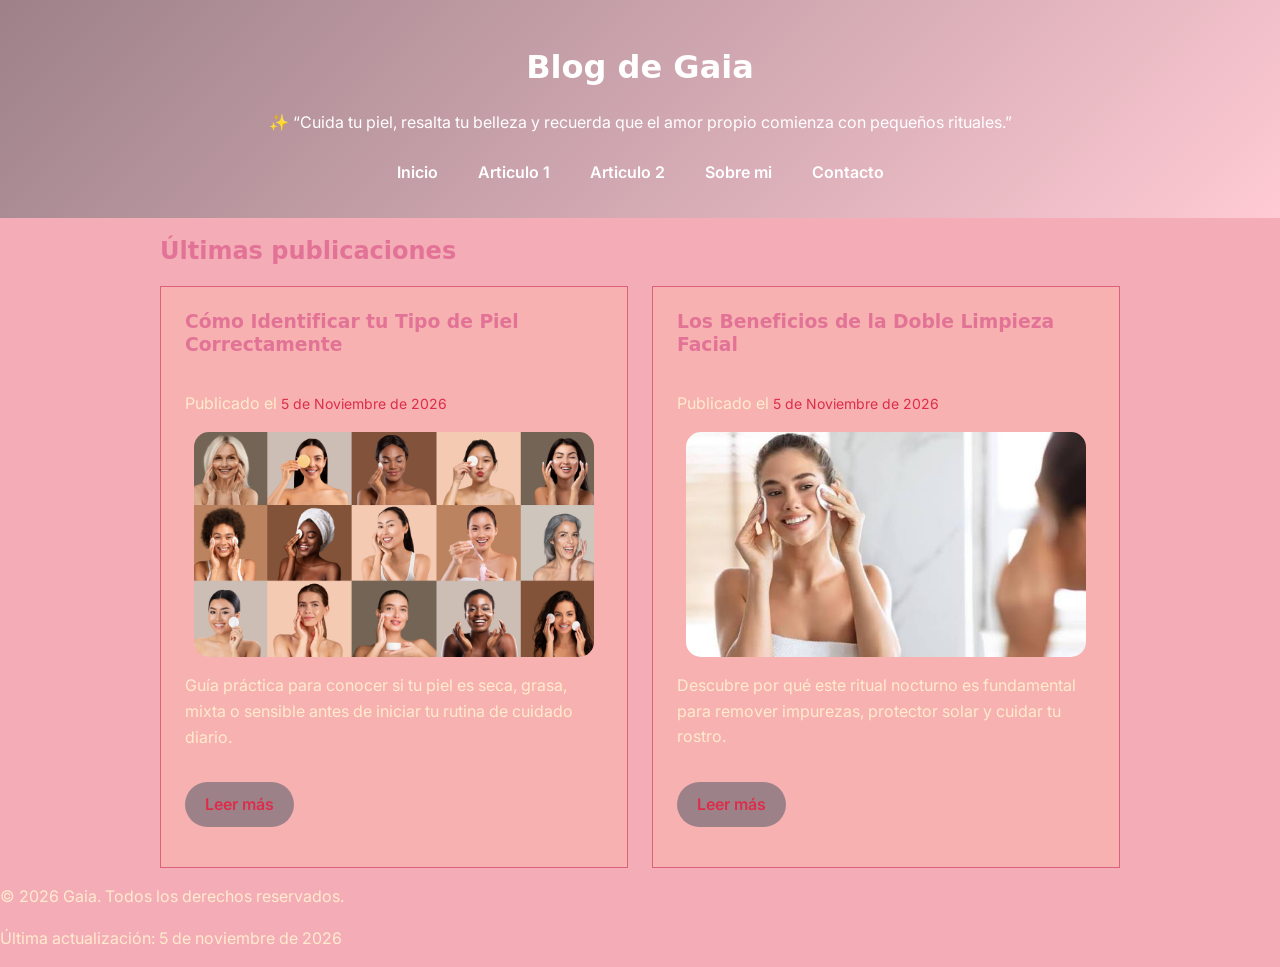
<file: index.html>
<!DOCTYPE html>
<html lang="es">
<head>
    <meta charset="UTF-8">
    <meta name="viewport" content="width=device-width, initial-scale=1.0">
    <meta name="description" content="Blog personal de Gaia enfocado en el cuidado facial, rutinas de skincare y consejos de belleza.">
    <title>Inicio | Blog de Gaia</title>
    <link rel="stylesheet" href="css/estilos.css"
</head>
<body>
    <header>
        <h1>Blog de Gaia</h1>
        <p>✨ “Cuida tu piel, resalta tu belleza y recuerda que el amor propio comienza con pequeños rituales.”</p>
        <nav>
            <ul>
                <li><a href="index.html" class="Activo">Inicio</a></li>
                <li><a href="articulo-1.html">Articulo 1</a></li>
                <li><a href="articulo-2.html" >Articulo 2</a></li>
                <li><a href="sobre-mi.html">Sobre mi</a></li>
                <li><a href="contacto.html">Contacto</a></li>
            </ul>
        </nav>
    </header>
    <main>
        <section>
            <h2>Últimas publicaciones</h2>
            <div class="tarjetas">
            <article class="tarjeta">
                <h3>Cómo Identificar tu Tipo de Piel Correctamente</h3>
                <p>Publicado el <time datetime="2026-11-05">5 de Noviembre de 2026</time></p>
                
                <!-- Imagen del Artículo 1 -->
                <img src="tipopiel.jpg" alt="Persona analizando su tipo de piel frente al espejo" width="400">
                
                <p>Guía práctica para conocer si tu piel es seca, grasa, mixta o sensible antes de iniciar tu rutina de cuidado diario.</p>
                <p><a href="articulo-1.html" class="boton">Leer más</a></p>
            </article>
            <article class="tarjeta">
                <h3>Los Beneficios de la Doble Limpieza Facial</h3>
                <p>Publicado el <time datetime="2026-11-05">5 de Noviembre de 2026</time></p>
                
                <!-- Imagen del Artículo 2 -->
                <img src="doblelimp.jpg" alt="Rutina nocturna de doble limpieza facial" width="400">
                
                <p>Descubre por qué este ritual nocturno es fundamental para remover impurezas, protector solar y cuidar tu rostro.</p>
                <p><a href="articulo-2.html" class="boton">Leer más</a></p>
            </article>
            </div>
        </section>
    </main>
    <footer>
        <p>&copy; 2026 Gaia. Todos los derechos reservados.</p>
        <p>Última actualización: <time datetime="2026-11-05">5 de noviembre de 2026</time></p>
    </footer>
</body>
</html>
</file>
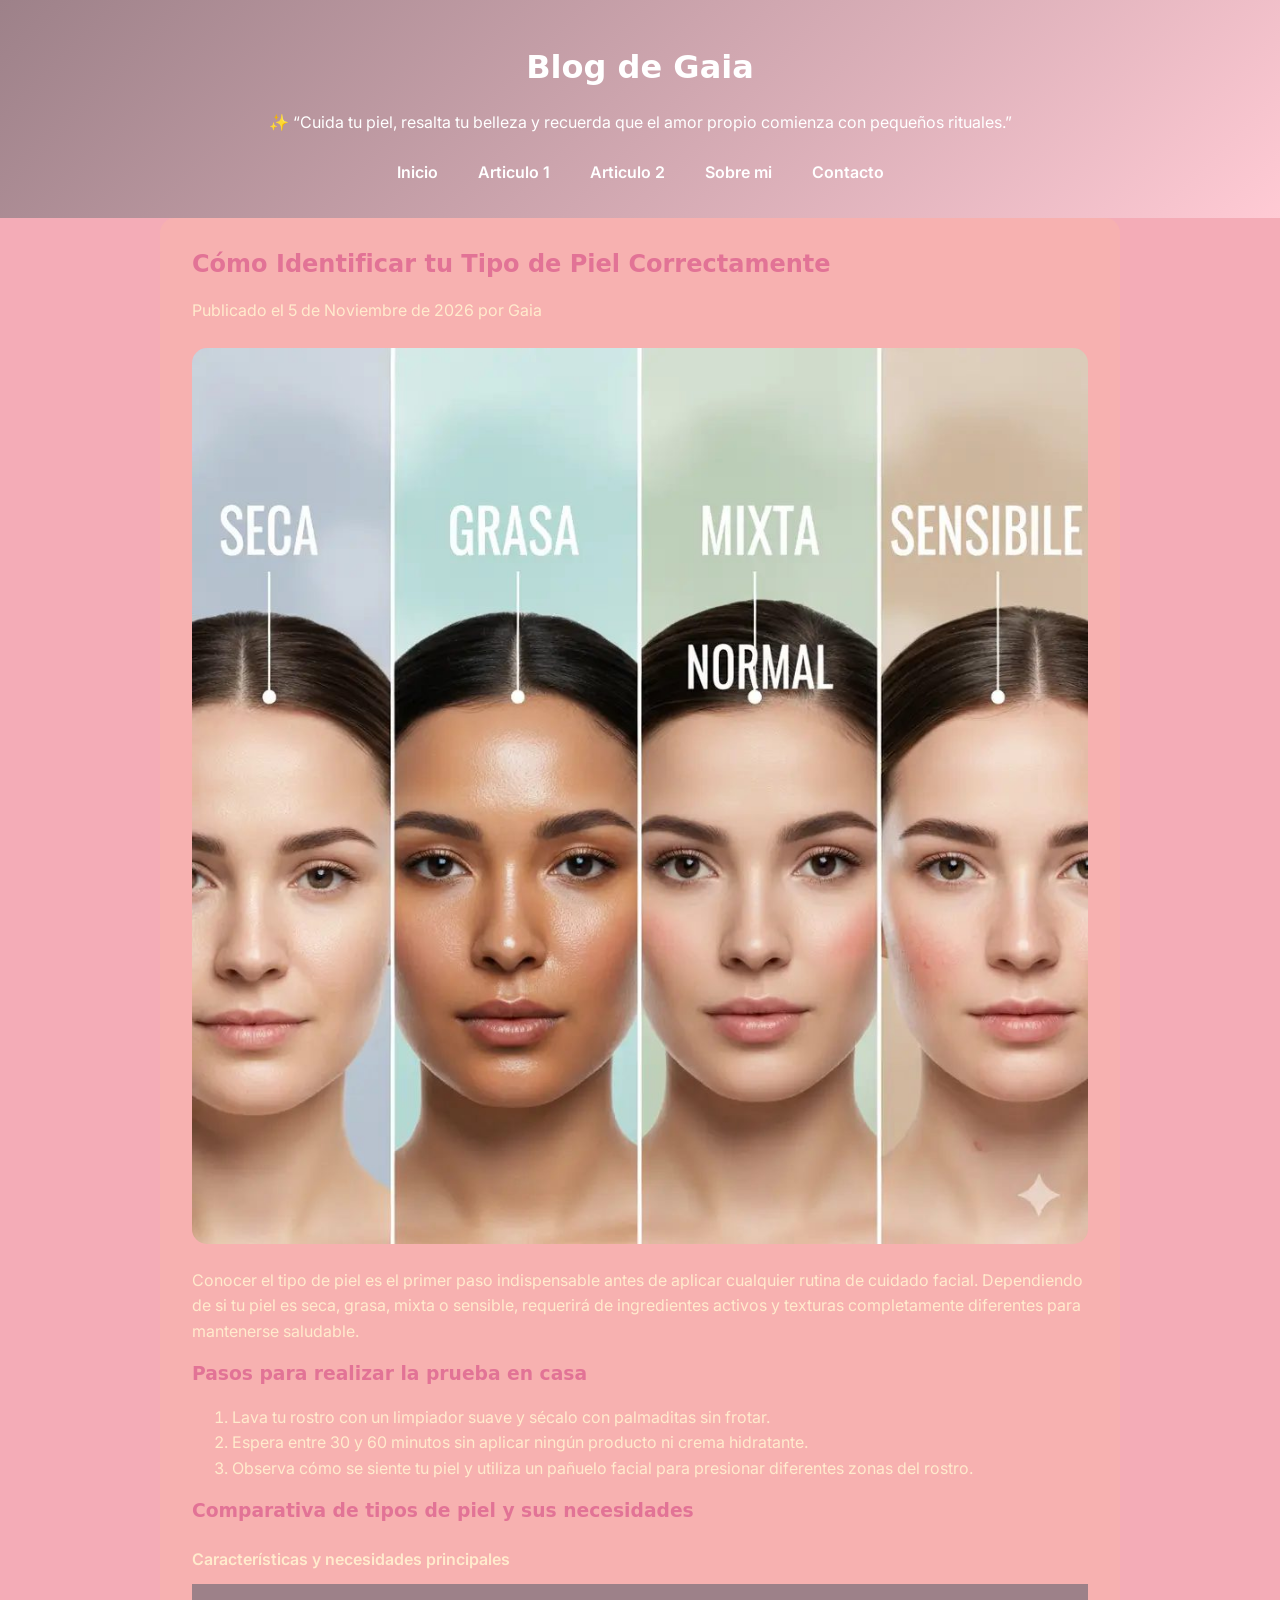
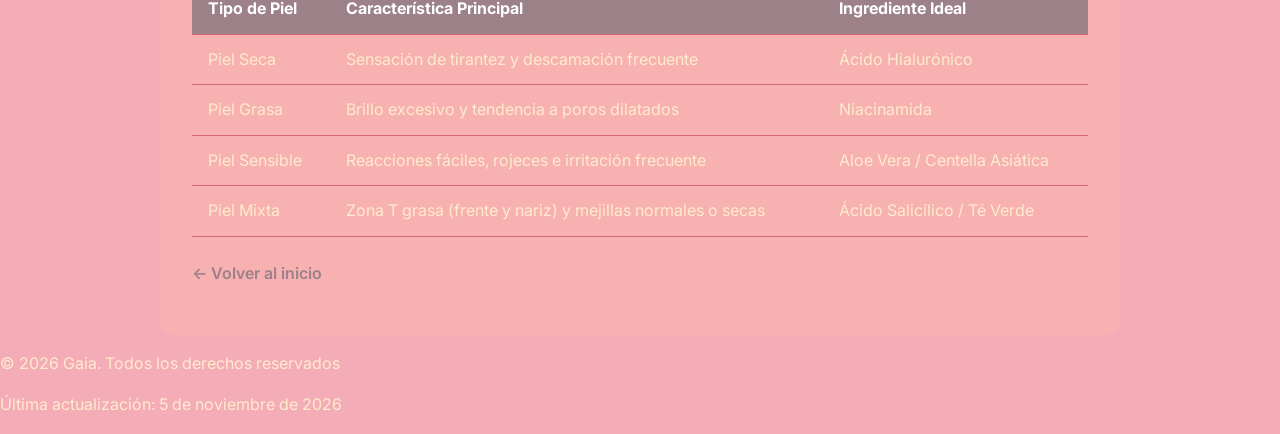
<file: articulo-1.html>
<!DOCTYPE html>
<html lang="es">
<head>
    <meta charset="UTF-8">
    <meta name="viewport" content="width=device-width, initial-scale=1.0">
    <meta name="description" content="Guía práctica para identificar tu tipo de piel y elegir los productos de skincare adecuados.">
    <title>Cómo Identificar tu Tipo de Piel | Blog de Gaia</title>
    <link rel="stylesheet" href="css/estilos.css">
</head>
<body>
    <header>
        <h1>Blog de Gaia</h1>
        <p>✨ “Cuida tu piel, resalta tu belleza y recuerda que el amor propio comienza con pequeños rituales.”</p>
        <nav>
            <ul>
                <li><a href="index.html">Inicio</a></li>
                <li><a href="articulo-1.html" class="Activo">Articulo 1</a></li>
                <li><a href="articulo-2.html">Articulo 2</a></li>
                <li><a href="sobre-mi.html">Sobre mi</a></li>
                <li><a href="contacto.html">Contacto</a></li>
            </ul>
        </nav>
    </header>

    <main>
        <article>
            <h2>Cómo Identificar tu Tipo de Piel Correctamente</h2>
            <p>Publicado el <time datetime="2026-11-05">5 de Noviembre de 2026</time> por Gaia</p>
            <img src="tiposdepiel.jpg" alt="Persona analizando su rostro frente al espejo para identificar su tipo de piel" >
            <p>Conocer el tipo de piel es el primer paso indispensable antes de aplicar cualquier rutina de cuidado facial. Dependiendo de si tu piel es seca, grasa, mixta o sensible, requerirá de ingredientes activos y texturas completamente diferentes para mantenerse saludable.</p>
            
            <h3>Pasos para realizar la prueba en casa</h3>
            <ol>
                <li>Lava tu rostro con un limpiador suave y sécalo con palmaditas sin frotar.</li>
                <li>Espera entre 30 y 60 minutos sin aplicar ningún producto ni crema hidratante.</li>
                <li>Observa cómo se siente tu piel y utiliza un pañuelo facial para presionar diferentes zonas del rostro.</li>
            </ol>

            <h3>Comparativa de tipos de piel y sus necesidades</h3>
            <table>
                <caption>Características y necesidades principales</caption>
                <thead>
                    <tr>
                        <th>Tipo de Piel</th>
                        <th>Característica Principal</th>
                        <th>Ingrediente Ideal</th>
                    </tr>
                </thead>
                <tbody>
                    <tr>
                        <td>Piel Seca</td>
                        <td>Sensación de tirantez y descamación frecuente</td>
                        <td>Ácido Hialurónico</td>
                    </tr>
                    <tr>
                        <td>Piel Grasa</td>
                        <td>Brillo excesivo y tendencia a poros dilatados</td>
                        <td>Niacinamida</td>
                    </tr>
                    <tr>
                        <td>Piel Sensible</td>
                        <td>Reacciones fáciles, rojeces e irritación frecuente</td>
                        <td>Aloe Vera / Centella Asiática</td>
                    </tr>
                    <tr>
                        <td>Piel Mixta</td>
                        <td>Zona T grasa (frente y nariz) y mejillas normales o secas</td>
                        <td>Ácido Salicílico / Té Verde</td>
                    </tr>
                </tbody>
            </table>
            <p><a href="index.html">← Volver al inicio</a></p>
        </article>
    </main>

    <footer>
        <p>&copy; 2026 Gaia. Todos los derechos reservados</p>
        <p>Última actualización: <time datetime="2026-11-05">5 de noviembre de 2026</time></p>
    </footer>
</body>
</html>
</file>
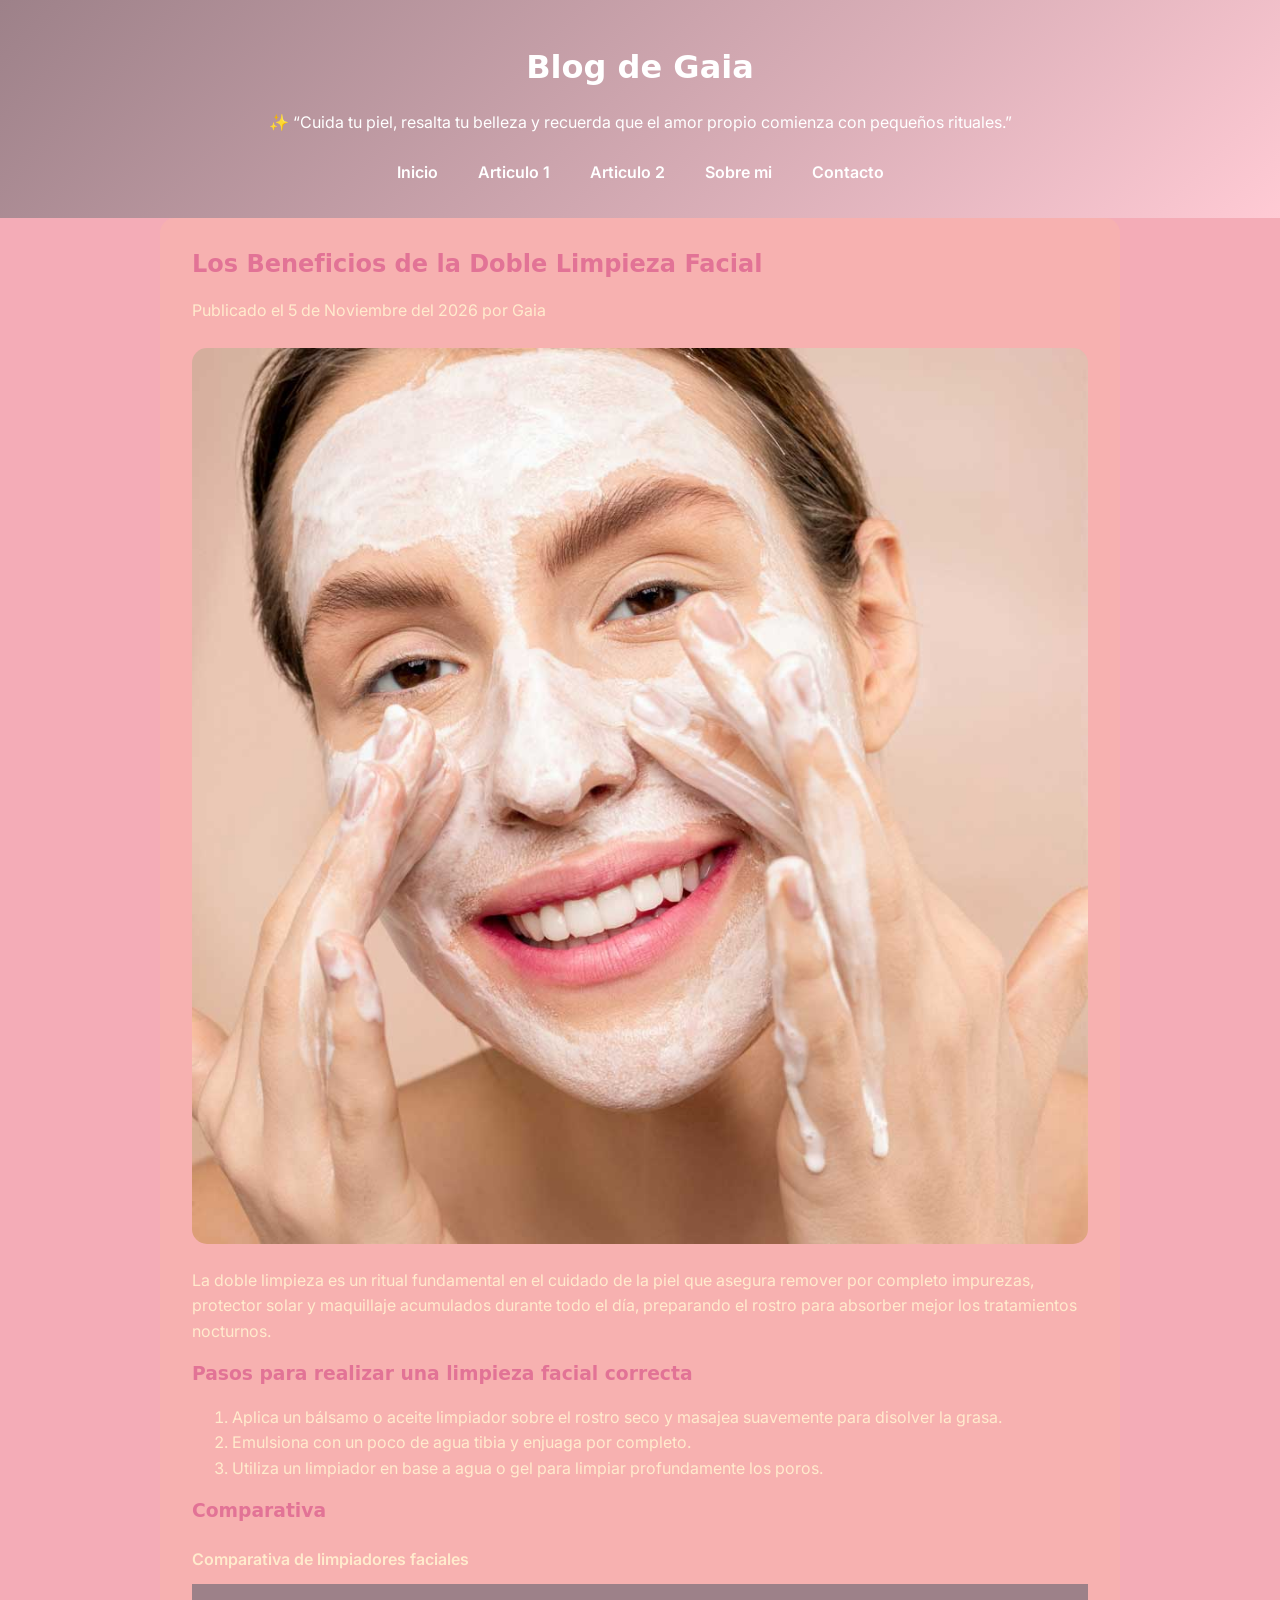
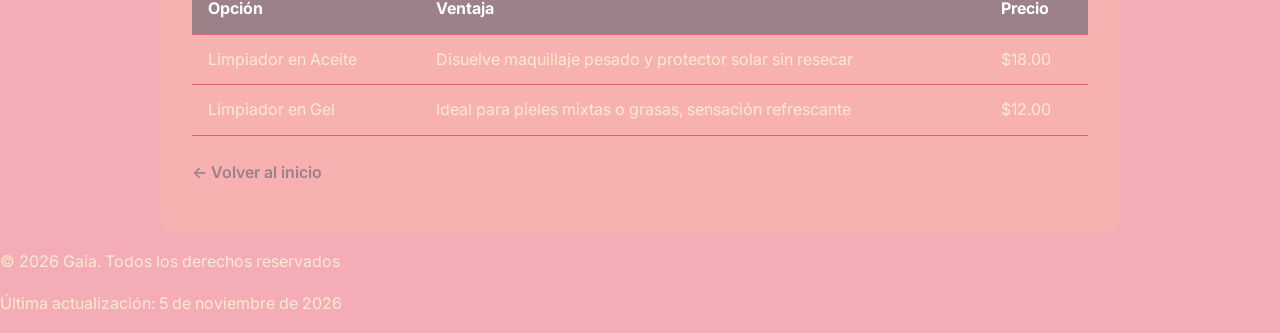
<file: articulo-2.html>
<!DOCTYPE html>
<html lang="es">
<head>
    <meta charset="UTF-8">
    <meta name="viewport" content="width=device-width, initial-scale=1.0">
    <meta name="description" content="Guía paso a paso sobre los beneficios de la doble limpieza facial nocturna.">
    <title>Los Beneficios de la Doble Limpieza | Blog de Gaia</title>
    <link rel="stylesheet" href="css/estilos.css">
</head>
<body>
    <header>
        <h1>Blog de Gaia</h1>
        <p>✨ “Cuida tu piel, resalta tu belleza y recuerda que el amor propio comienza con pequeños rituales.”</p>
        <nav>
            <ul>
                <li><a href="index.html">Inicio</a></li>
                <li><a href="articulo-1.html">Articulo 1</a></li>
                <li><a href="articulo-2.html" class="Activo">Articulo 2</a></li>
                <li><a href="sobre-mi.html">Sobre mi</a></li>
                <li><a href="contacto.html">Contacto</a></li>
            </ul>
        </nav>
    </header>

    <main>
        <article>
            <h2>Los Beneficios de la Doble Limpieza Facial</h2>
            <p>Publicado el <time datetime="2026-11-05">5 de Noviembre del 2026</time> por Gaia</p>
            <img src="doblelimpieza.jpg" alt="Rutina de skincare nocturna con productos de limpieza facial">
            <p>La doble limpieza es un ritual fundamental en el cuidado de la piel que asegura remover por completo impurezas, protector solar y maquillaje acumulados durante todo el día, preparando el rostro para absorber mejor los tratamientos nocturnos.</p>
            
            <h3>Pasos para realizar una limpieza facial correcta</h3>
            <ol>
                <li>Aplica un bálsamo o aceite limpiador sobre el rostro seco y masajea suavemente para disolver la grasa.</li>
                <li>Emulsiona con un poco de agua tibia y enjuaga por completo.</li>
                <li>Utiliza un limpiador en base a agua o gel para limpiar profundamente los poros.</li>
            </ol>

            <h3>Comparativa</h3>
            <table>
                <caption>Comparativa de limpiadores faciales</caption>
                <thead>
                    <tr>
                        <th>Opción</th>
                        <th>Ventaja</th>
                        <th>Precio</th>
                    </tr>
                </thead>
                <tbody>
                    <tr>
                        <td>Limpiador en Aceite</td>
                        <td>Disuelve maquillaje pesado y protector solar sin resecar</td>
                        <td>$18.00</td>
                    </tr>
                    <tr>
                        <td>Limpiador en Gel</td>
                        <td>Ideal para pieles mixtas o grasas, sensación refrescante</td>
                        <td>$12.00</td>
                    </tr>
                </tbody>
            </table>
            <p><a href="index.html">← Volver al inicio</a></p>
        </article>
    </main>

    <footer>
        <p>&copy; 2026 Gaia. Todos los derechos reservados</p>
        <p>Última actualización: <time datetime="2026-11-05">5 de noviembre de 2026</time></p>
    </footer>
</body>
</html>
</file>
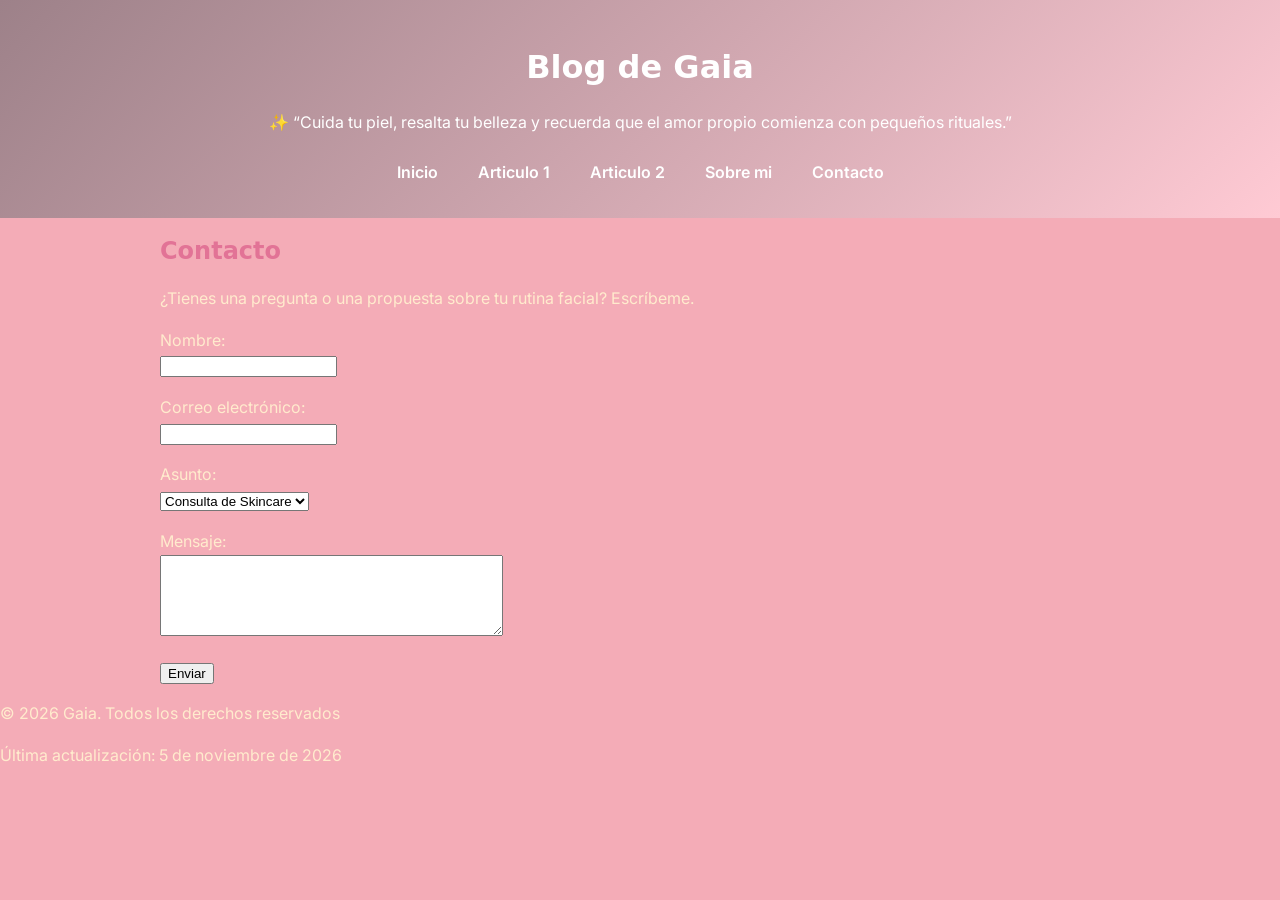
<file: contacto.html>
<!DOCTYPE html>
<html lang="es">
<head>
    <meta charset="UTF-8">
    <meta name="viewport" content="width=device-width, initial-scale=1.0">
    <meta name="description" content="Página de contacto del Blog de Gaia. Envía tus consultas sobre cuidado facial y skincare.">
    <title>Contacto | Blog de Gaia</title>
    <link rel="stylesheet" href="css/estilos.css">
</head>
<body>
    <header>
        <h1>Blog de Gaia</h1>
        <p>✨ “Cuida tu piel, resalta tu belleza y recuerda que el amor propio comienza con pequeños rituales.”</p>
        <nav>
            <ul>
                <li><a href="index.html">Inicio</a></li>
                <li><a href="articulo-1.html">Articulo 1</a></li>
                <li><a href="articulo-2.html">Articulo 2</a></li>
                <li><a href="sobre-mi.html">Sobre mi</a></li>
                <li><a href="contacto.html" class="Activo">Contacto</a></li>
            </ul>
        </nav>
    </header>
    <main>
        <h2>Contacto</h2>
        <p>¿Tienes una pregunta o una propuesta sobre tu rutina facial? Escríbeme.</p>
        <form>
            <p>
                <label for="nombre">Nombre:</label><br>
                <input type="text" id="nombre" name="nombre" required>
            </p>
            <p>
                <label for="correo">Correo electrónico:</label><br>
                <input type="email" id="correo" name="correo" required>
            </p>
            <p>
                <label for="asunto">Asunto:</label><br>
                <select id="asunto" name="asunto">
                    <option>Consulta de Skincare</option>
                    <option>Colaboración</option>
                    <option>Otro</option>
                </select>
            </p>
            <p>
                <label for="mensaje">Mensaje:</label><br>
                <textarea id="mensaje" name="mensaje" rows="5" cols="40" required></textarea>
            </p>
            <p><button type="submit">Enviar</button></p>
        </form>
    </main>
    <footer>
        <p>&copy; 2026 Gaia. Todos los derechos reservados</p>
        <p>Última actualización: <time datetime="2026-11-05">5 de noviembre de 2026</time></p>
    </footer>
</body>
</html>
</file>
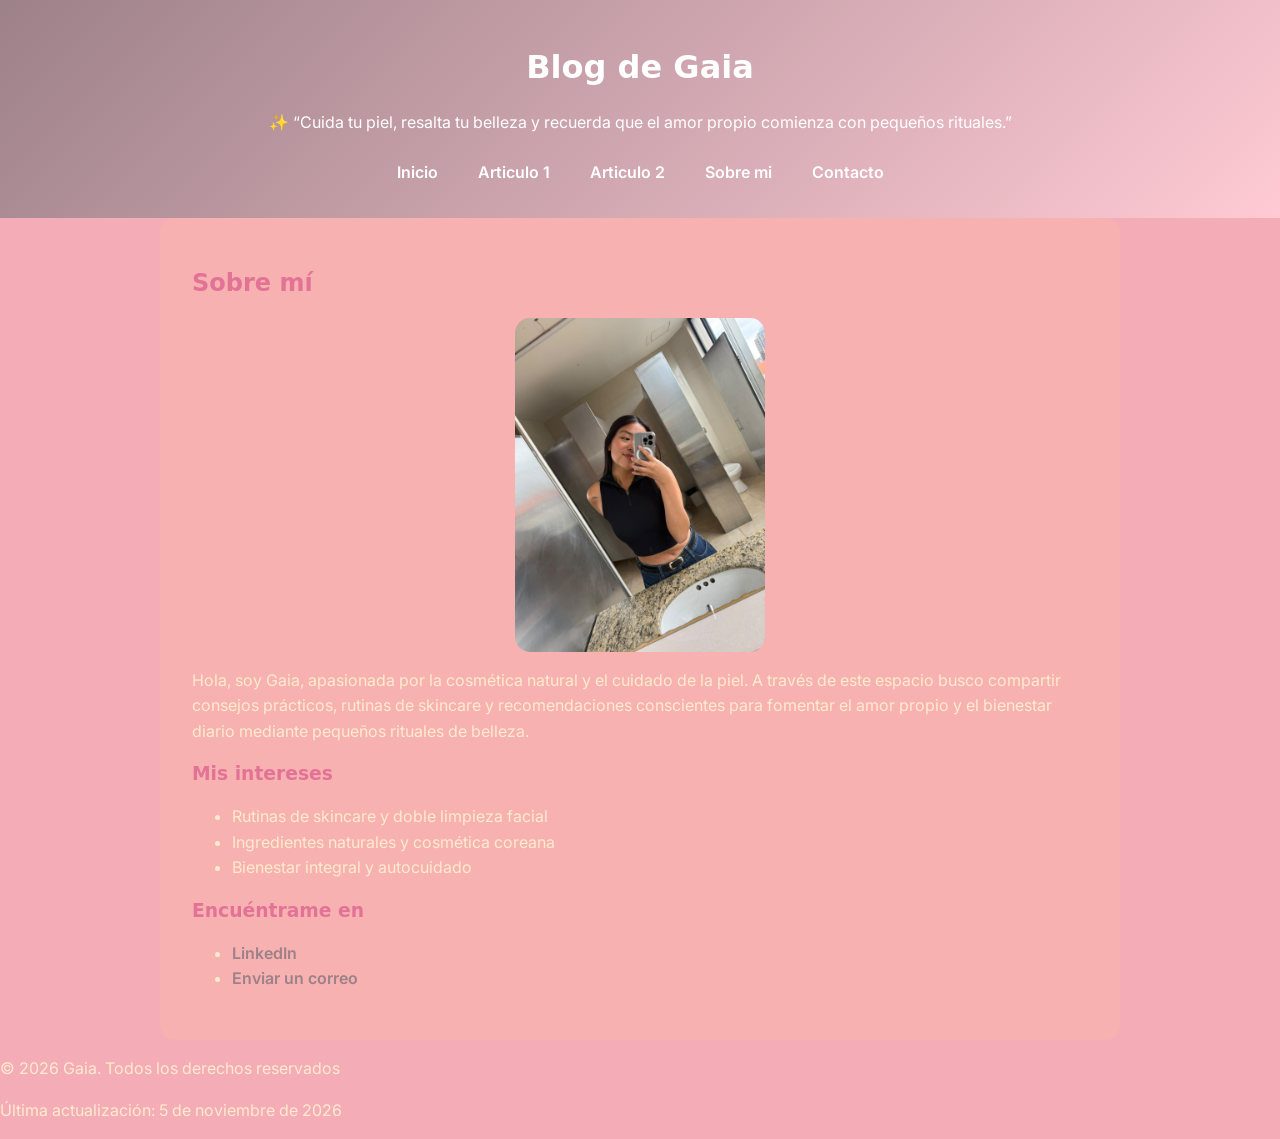
<file: sobre-mi.html>
<!DOCTYPE html>
<html lang="es">
<head>
    <meta charset="UTF-8">
    <meta name="viewport" content="width=device-width, initial-scale=1.0">
    <meta name="description" content="Conoce más sobre Gaia, creadora del blog y apasionada por el cuidado facial y el bienestar.">
    <title>Sobre mi | Blog de Gaia</title>
    <link rel="stylesheet" href="css/estilos.css">
</head>
<body>
    <header>
        <h1>Blog de Gaia</h1>
        <p>✨ “Cuida tu piel, resalta tu belleza y recuerda que el amor propio comienza con pequeños rituales.”</p>
        <nav>
            <ul>
                <li><a href="index.html">Inicio</a></li>
                <li><a href="articulo-1.html">Articulo 1</a></li>
                <li><a href="articulo-2.html">Articulo 2</a></li>
                <li><a href="sobre-mi.html" class="Activo">Sobre mi</a></li>
                <li><a href="contacto.html">Contacto</a></li>
            </ul>
        </nav>
    </header>

    <main>
        <section class="pagina-simple">
        <h2>Sobre mí</h2>
        <img src="fotogaia.jpg" alt="Fotografía de Gaia" width="250">
        <p>Hola, soy Gaia, apasionada por la cosmética natural y el cuidado de la piel. A través de este espacio busco compartir consejos prácticos, rutinas de skincare y recomendaciones conscientes para fomentar el amor propio y el bienestar diario mediante pequeños rituales de belleza.</p>
        
        <h3>Mis intereses</h3>
        <ul>
            <li>Rutinas de skincare y doble limpieza facial</li>
            <li>Ingredientes naturales y cosmética coreana</li>
            <li>Bienestar integral y autocuidado</li>
        </ul>

        <h3>Encuéntrame en</h3>
        <ul>
            <li><a href="https://www.linkedin.com/in/gaia-taco-ab0770449" target="_blank" rel="noopener">LinkedIn</a></li>
            <li><a href="mailto:gaia@est.ups.edu.ec">Enviar un correo</a></li>
        </ul>
        </section>
    </main>

    <footer>
        <p>&copy; 2026 Gaia. Todos los derechos reservados</p>
        <p>Última actualización: <time datetime="2026-11-05">5 de noviembre de 2026</time></p>
    </footer>
</body>
</html>
</file>
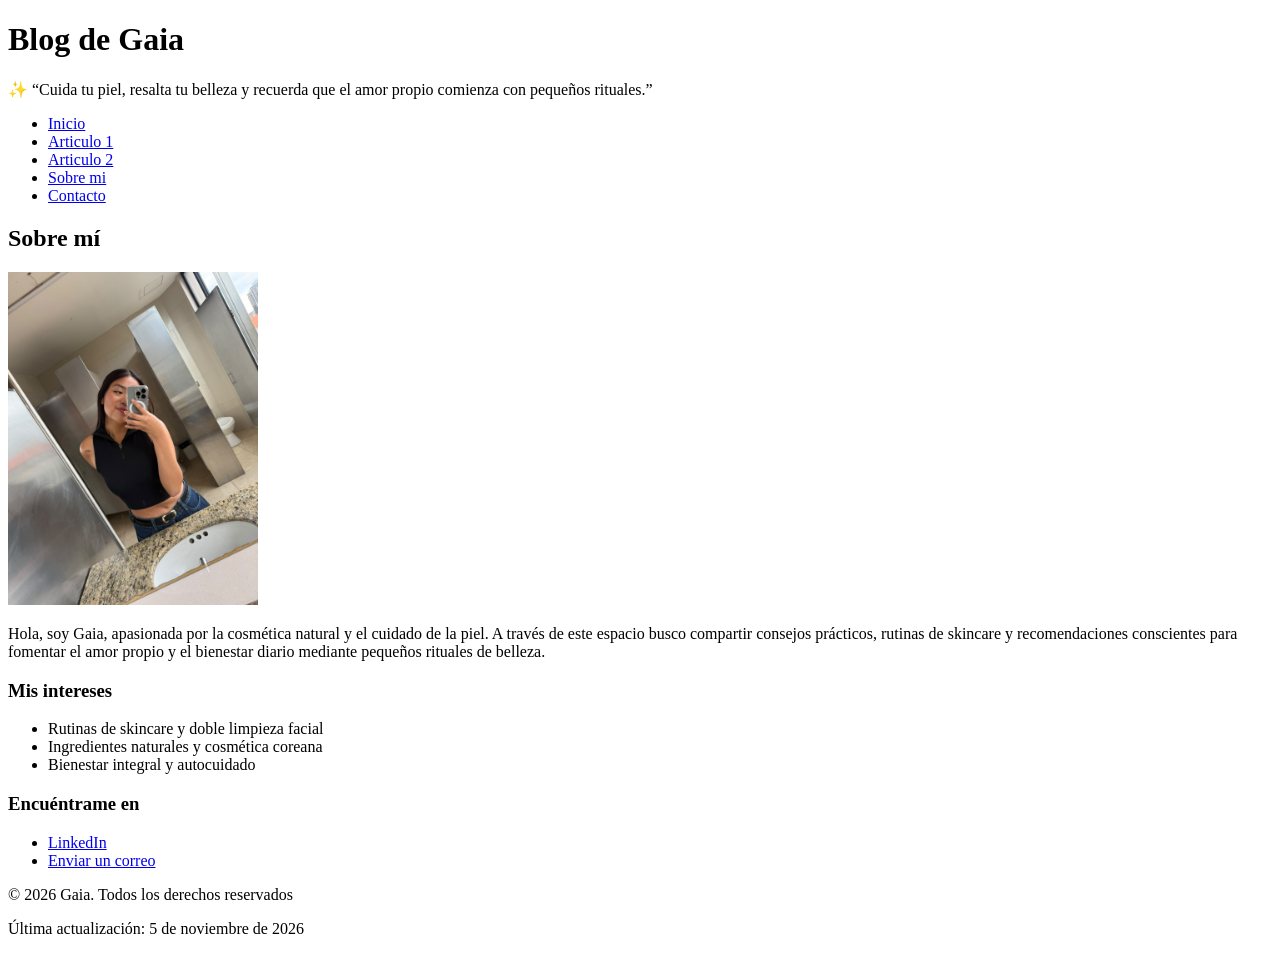
<file: sobremi.html>
<!DOCTYPE html>
<html lang="es">
<head>
    <meta charset="UTF-8">
    <meta name="viewport" content="width=device-width, initial-scale=1.0">
    <meta name="description" content="Conoce más sobre Gaia, creadora del blog y apasionada por el cuidado facial y el bienestar.">
    <title>Sobre mi | Blog de Gaia</title>
</head>
<body>
    <header>
        <h1>Blog de Gaia</h1>
        <p>✨ “Cuida tu piel, resalta tu belleza y recuerda que el amor propio comienza con pequeños rituales.”</p>
        <nav>
            <ul>
                <li><a href="index.html">Inicio</a></li>
                <li><a href="articulo-1.html">Articulo 1</a></li>
                <li><a href="articulo-2.html">Articulo 2</a></li>
                <li><a href="sobre-mi.html">Sobre mi</a></li>
                <li><a href="contacto.html">Contacto</a></li>
            </ul>
        </nav>
    </header>

    <main>
        <h2>Sobre mí</h2>
        <img src="fotogaia.jpg" alt="Fotografía de Gaia" width="250">
        <p>Hola, soy Gaia, apasionada por la cosmética natural y el cuidado de la piel. A través de este espacio busco compartir consejos prácticos, rutinas de skincare y recomendaciones conscientes para fomentar el amor propio y el bienestar diario mediante pequeños rituales de belleza.</p>
        
        <h3>Mis intereses</h3>
        <ul>
            <li>Rutinas de skincare y doble limpieza facial</li>
            <li>Ingredientes naturales y cosmética coreana</li>
            <li>Bienestar integral y autocuidado</li>
        </ul>

        <h3>Encuéntrame en</h3>
        <ul>
            <li><a href="https://www.linkedin.com/in/gaia-taco-ab0770449" target="_blank" rel="noopener">LinkedIn</a></li>
            <li><a href="mailto:gaia@est.ups.edu.ec">Enviar un correo</a></li>
        </ul>
    </main>

    <footer>
        <p>&copy; 2026 Gaia. Todos los derechos reservados</p>
        <p>Última actualización: <time datetime="2026-11-05">5 de noviembre de 2026</time></p>
    </footer>
</body>
</html>
</file>
<file: css/estilos.css>
/* Hoja de estilos del BLog Peronal*/

/* Importar 2 fonts de google.Inter para el texto y Popins para titulos */
@import url("https://fonts.googleapis.com/css2?family=Inter:wght@400;600&display0swap");

/*Crear variables*/
:root {
    /*Colores */
    --color-primario: #9d8189;
    --color-primario-oscuro: #ffcad4;
    --color-fondo: #ffe5d9;
    --color-superficie: #f7b1b0;
    --color-texto: #e27396;
    --color-texto-suave: #dd2d4a;
    --color-borde: #da627d;
    /*Tipografia */
    --fuente-texto: "Inter", system-ui, sans-serif;
    --fuente-titulos: "Poppins", system-ui, sans-serif;



    /*medidas */

    --ancho-contenido: 960px;


    /*tarjetas*/
    --radio:15px;
    --sombra: 0 2px 8px rgba (0,0,0,0.8);
    --sombra-fuerte: 0 8px 20px rgba (0, 0, 0, 0.8);


}


/* Correcion del calculo del tamaño de las cajas  (box) */

*,
*::before,
*::after {

    box-sizing: border-box;
}


/* estilos para el body*/ 

body {
    background-color: #f4acb7; 
    color:blanchedalmond;
    margin: 0;
    font-family: var(--fuente-texto);
    font-size: 1rem;
    line-height: 1.6;

}

h1, h2, h3 {
    font-family: var(--fuente-titulos);
    color: var(--color-texto);
    line-height: 1.2;
}

h1 {
    font-size: 2,5rem;
}

h2 {
    font-size: 1,75rem;
}

h3 {
    font-size: 1,25rem;
}


/* Estilos a los enlaces*/

a {
    color:var(--color-primario);
    text-decoration: none;
    font-weight: 600;

}

a:hover {
    color: var(--color-primario-oscuro);
    text-decoration: underline;
}

main {
    max-width: var(--ancho-contenido);
    margin: 0 auto;
    padding: 2rem 1.5;
}

/*Encabezado*/ 

header {
    background: linear-gradient(135deg, var(--color-primario), var(--color-primario-oscuro));
    color: #fff;
    text-align: center;
    padding: 3rem 1.5rem 1.5rem;
}
header h1 {
    color: #fff;
    margin: 0 0 1.5rem;
}

header p {
    margin: 0 0 1,5rem;
    opacity: 0,9;

}

/*Menu*/
nav ul {
    display: flex;
    justify-content: center;
    flex-wrap: wrap;
    gap: 0.5rem;
    list-style: none;
    margin: 0;
    padding: 0;

}
/*Convertir a los enlaces en botones */
nav a {
    display: block;
    padding: 0.5rem 1rem;
    border-radius: 999px;
    color: #fff;
    transition: background-color 0.2s;

}

nav a:hover {
    background-color: rgba(255, 255, 255, 0.2);
    color: #fff;
    text-decoration: none;
}

nav a.activo {
    background-color: #fff;
    color: var(--color-primario);
}

/*tarjetas*/

.tarjetas{
    display: grid;
    grid-template-columns: repeat(auto-fit, minmax(280px,1fr));
    gap: 1.5rem;
}

.tarjeta{
    background-color: var(--color-superficie);
    border: 1px solid var(--color-borde);
    border-radius: var(--sombra);
    box-shadow: var(--sombra);
    padding: 1.5rem;
    transition: transform 0.2s, box-shadow 0.2s;
    display: flex;
    flex-direction: column;
}

.tarjeta h3{
    margin-top: 0;
}

.tarjeta time {
    color: var(--color-texto-suave);
    font-size: 0.875rem;
}

.tarjeta:hover{
    transform: translateY(-4px);
    box-shadow: var(--sombra-fuerte);
}

.tarjeta .boton{
    margin-top: auto;
    align-self: flex-start;
}

.boton {
    display: inline-block;
    background-color: var(--color-primario);
    color:#dd2d4a;
    padding: 0.6rem 1.25rem;
    border-radius: 999px;
    transition: background-color 0.2s;
}

.boton:hover{
    background-color: var(--color-primario-oscuro);
    color: #fff;
    text-decoration: none;

}

main > article {
    background-color: var(--color-superficie);
    border-radius: var(--radio);
    box-shadow: var(--sombra);
    padding: 2rem;
}

main > article > h2 {
    margin-top: 0;
}

/* Imagenes Responsivas*/
img {
    max-width: 100%;
    height: auto;
    border-radius: var(--radio);
    display: block;
    margin: 0 auto;
}


figure {
    margin: 1.5rem 0;
}

figcaption {
    margin-top: 0.5rem;
    color: var(--color-texto-suave);
    font-size: 0.875rem;

}
main > article > img {
    margin: 1.5rem 0;

}

/* Citas */
blockquote {
    margin: 1.5rem 0;
    padding: 1rem 1.5rem;
    background-color: var(--color-fondo);
    border-left: 4px solid var(--color-primario);
    border-radius: 0var (--radio) var(--radio) 0;
    font-style: italic;
}

blockquote p {
    margin: 0.25rem 0;

}

/* Tabla */
table {
    width: 100%;
    border-collapse: collapse;
    margin: 1.5rem 0;
}

th, td {
    padding: 0.75rem 1rem;
    text-align: left;
    border-bottom: 1px solid var(--color-borde);
}

thead th {
    background-color: var(--color-primario);
    color: #fff
}

caption {
    caption-side: top;
    padding-bottom: 0.75rem;
    font-weight: 600;
    text-align: left;
}

tbody tr:hover {
    background-color: var(--color-fondo);
}

.pagina-simple {
    background-color: var(--color-superficie);
    border-radius: var(--radio);
    box-shadow: var(--sombra);
    padding: 2rem;
}
</file>
